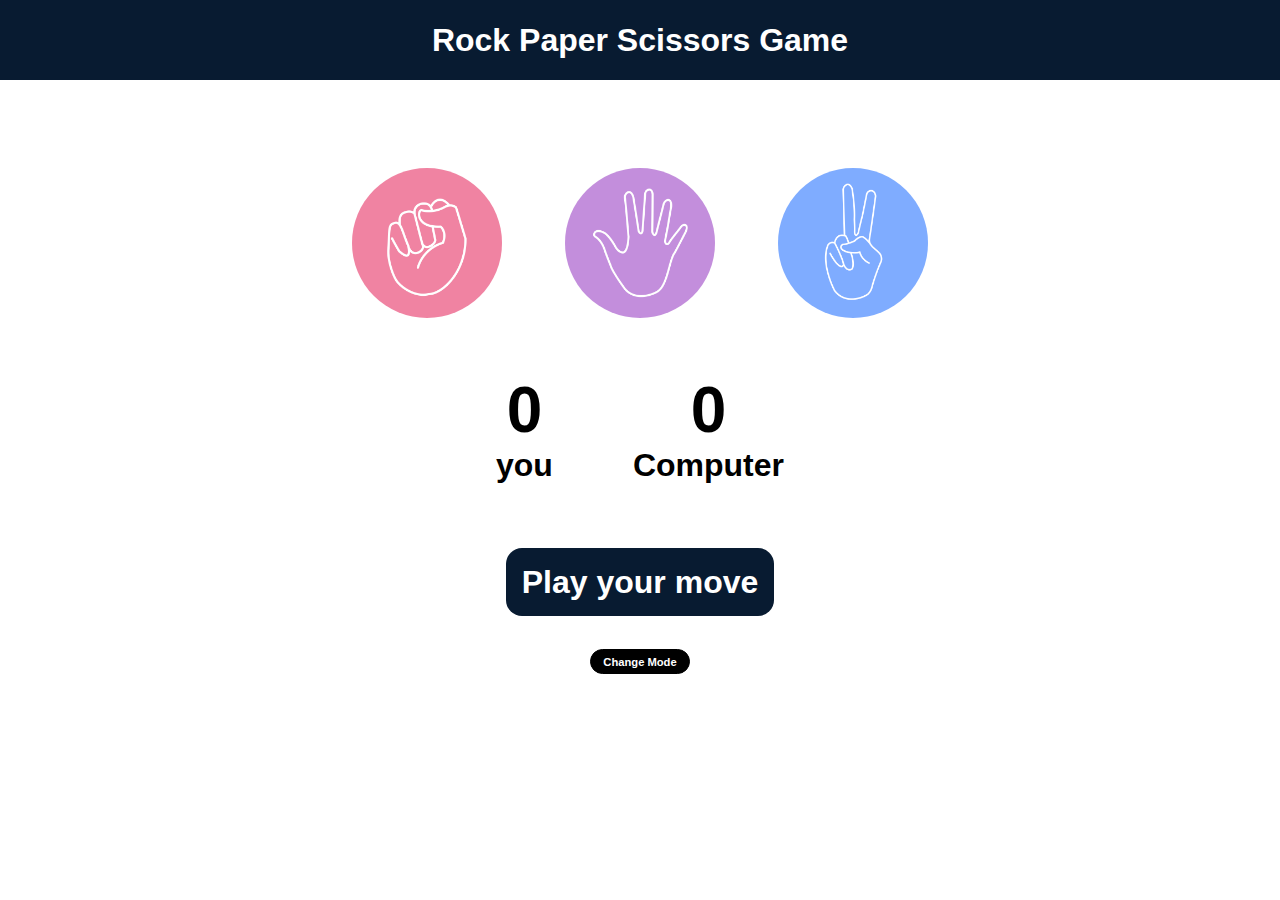
<file: index.html>
<!DOCTYPE html>
<html lang="en">

<head>
    <meta charset="UTF-8">
    <meta name="viewport" content="width=device-width, initial-scale=1.0">
    <link rel="stylesheet" href="style.css">
    <title>Rock Paper Scissors Game</title>
</head>

<body>

    
    <h1>Rock Paper Scissors Game</h1>

    <div class="choices">
        <div class="choice" id="rock">
            <img id="img1" src="Images/rock.png">
        </div>
        <div class="choice" id="paper">
            <img id="img2" src="Images/paper.png">
        </div>
        <div class="choice" id="scissors">
            <img id="img3" src="Images/scissors.png">
        </div>
    </div>



    <div class="score-board">
        <div class="score">
            <p id="user-score">0</p>
            <p>you</p>
        </div>
        <div class="score">
            <p id="comp-score">0</p>
            <p> Computer</p>
        </div>
    </div>

    <div class="msg-container">
        <p id="msg"> Play your move</p>
    </div>

        <button class="btn1">Change Mode</button>


    <script src="game.js"></script>
</body>

</html>
</file>
<file: style.css>
* {
    margin: 0;
    padding: 0;
    text-align: center;
    font-family: 'Nunito', sans-serif;
}


h1 {
    background-color: #081b31;
    color: white;
    height: 5rem;
    line-height: 5rem;
}



/* choices */
.choices {
    display: flex;
    justify-content: center;
    align-items: center;
    gap: 3rem;
    margin-top: 5rem;
}



.choice {
    height: 165px;
    width: 165px;
    cursor: pointer;
    border-radius: 50%;
    display: flex;
    align-items: center;
    justify-content: center;
}



.choice:hover {
    background-color: #3e6591;
    opacity: 0.7;
}

img {
    height: 150px;
    width: 150px;
    object-fit: cover;
    border-radius: 50%;
}

/* scored */


.score-board {
    display: flex;
    align-items: center;
    justify-content: center;
    font-size: 2rem;
    margin-top: 3rem;
    gap: 5rem;

}

#user-score , #comp-score {
    font-size: 4rem;
}

p {
    font-weight: 600;
}


/* Msg-Container */ 

.msg-container {
    margin-top: 5rem;
}

#msg {
    background-color: #081b31;
    color: white;
    font-size: 2rem;
    display: inline;
    padding: 1rem;
    border-radius: 1rem;
}


button {
    height: 25px;
    width: 100px;
    background-color: rgb(0, 0, 0);
    color: white;
    /* display: flex; */
    margin-top: 3rem;
    align-items: center;
    justify-content: center;
    font-family: 'Nunito', sans-serif;
    font-size: 0.7rem;
    font-weight: 700;
    border: 1px solid black;
    border-radius: 20px;
}
</file>
